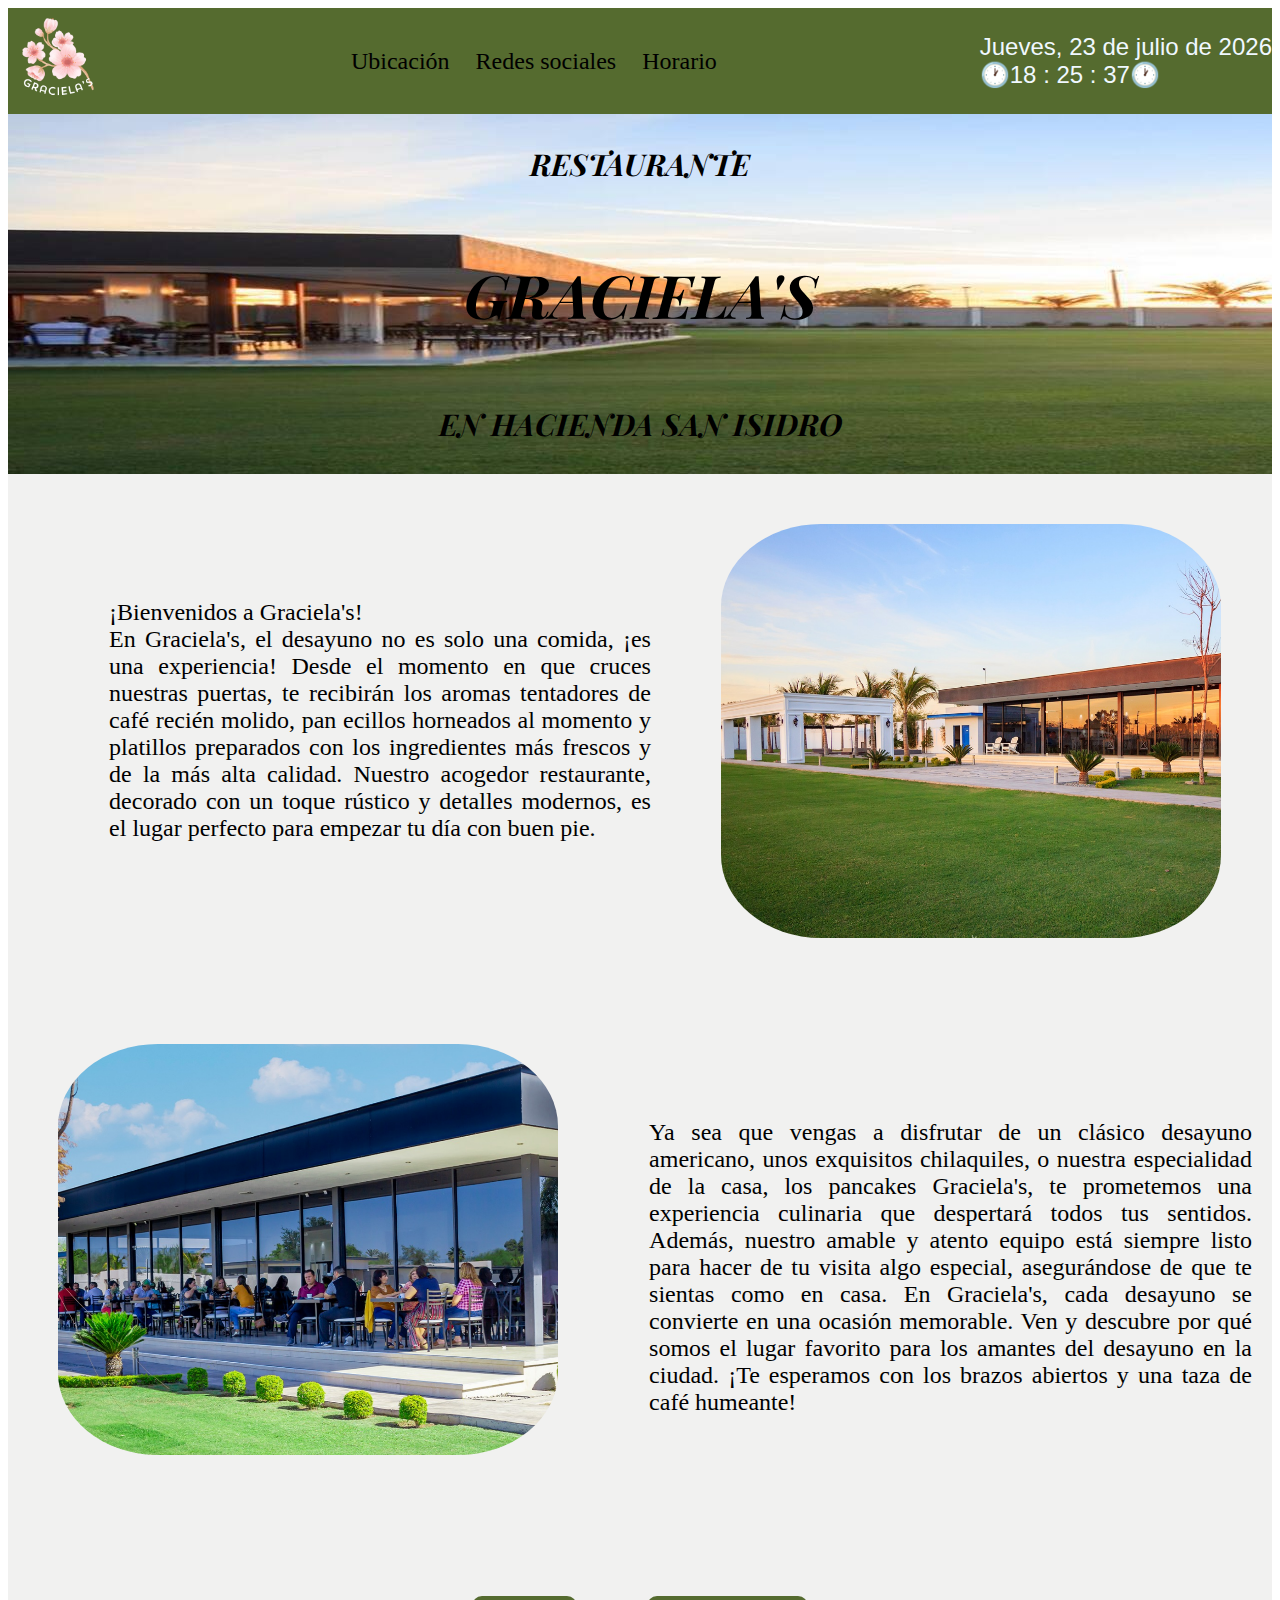
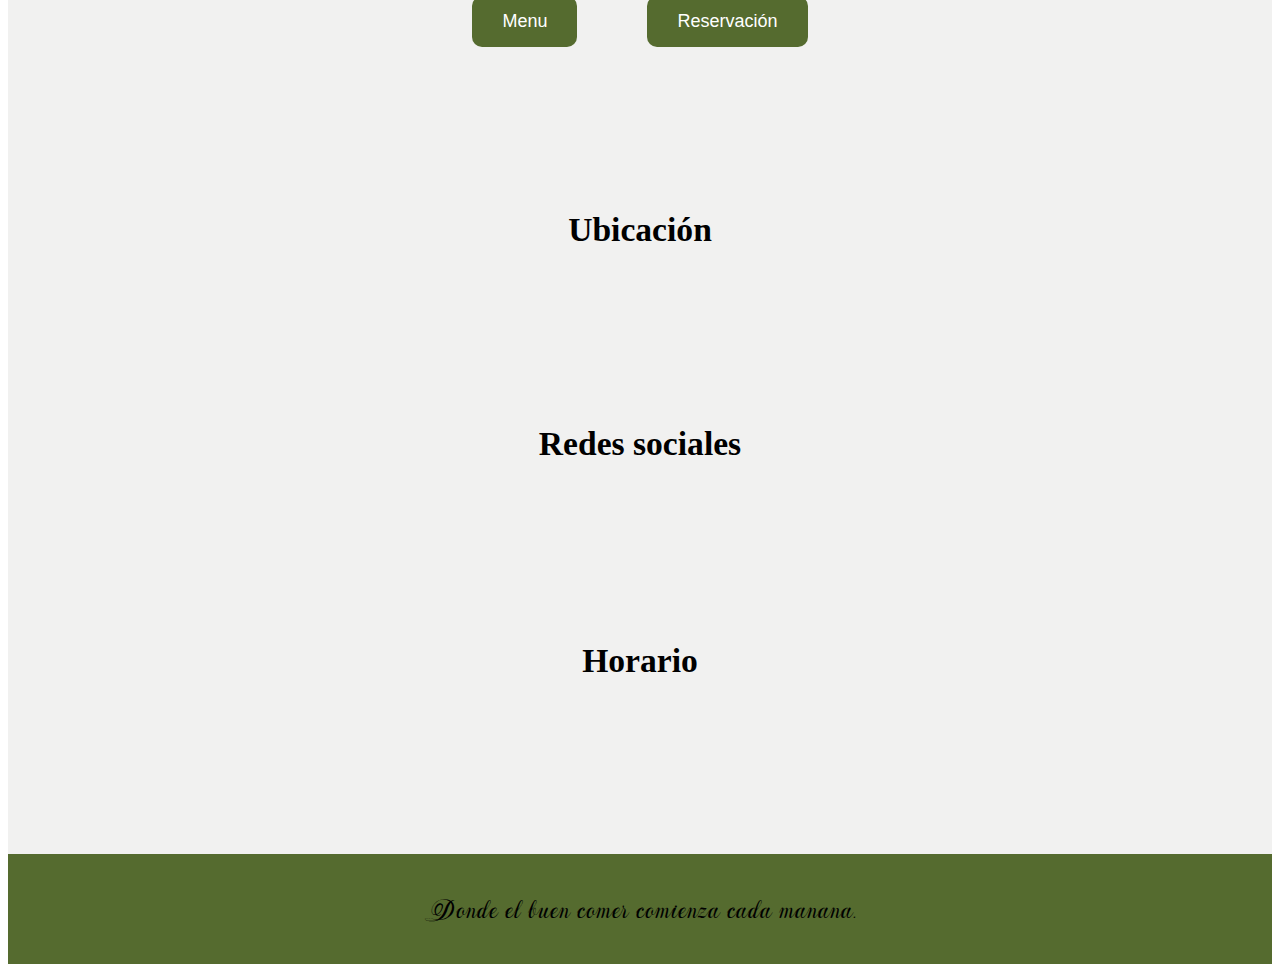
<file: index.html>
<!DOCTYPE html>
<html>
<head>
	<meta charset="utf-8">
	<meta name="viewport" content="width=device-width, initial-scale=1">
	<title>Pagina principal</title>
    <script src="principal.js"></script>
    <link rel="stylesheet" href="principal.css">
    <link rel="icon" href="logoG.png">
</head>
<body>
        
    <div class="parent">
        <header>
            
            <div class="logo">
                <a href="principal.html"><img src="logoG.png" width="80px"></a>
            </div>
            <div class="links">  
            <nav class="nav">
                <a href="#1">Ubicación</a>
            
                <a href="#2">Redes sociales</a>
                
                <a href="#3">Horario</a>
            </nav>
        </div>
           
            <div class="div11" id="reloj"></div> 
            <script>
                fechaTR();
                setInterval(fechaTR, 1000);
            </script>
        </header>

        <div class="titulo">
           <p>RESTAURANTE</p>
            <h1>GRACIELA'S</h1>
            <p>EN HACIENDA SAN ISIDRO</p>
        </div>

        <div class="bienvenida">
            <div class="text">
                <p>
                    ¡Bienvenidos a Graciela's!<br>
                    En Graciela's, el desayuno no es solo una comida, ¡es una experiencia! Desde el momento en que cruces nuestras puertas, te recibirán
                     los aromas tentadores de café recién molido, pan
                    ecillos horneados al momento y platillos preparados con los ingredientes más frescos y de la más alta calidad. Nuestro acogedor restaurante,
                     decorado con un toque rústico y detalles 
                    modernos, es el lugar perfecto para empezar tu día con buen pie.
                </p>
                
            </div>
            <div class="image">
                <img src="img1.png">

            
            </div>
        </div>

        <div class="extra">
            <div class="text">
                <p>
                    Ya sea que vengas a disfrutar de un clásico desayuno americano, unos exquisitos chilaquiles, o nuestra especialidad de la casa, los pancakes Graciela's, 
                    te prometemos una experiencia culinaria que despertará todos tus sentidos. Además, nuestro amable y atento equipo está siempre listo para hacer de tu visita algo especial, asegurándose de que te sientas como en casa.
                    En Graciela's, cada desayuno se convierte en una ocasión memorable. Ven y descubre por qué somos el lugar favorito para los amantes del desayuno en la ciudad.
                    ¡Te esperamos con los brazos abiertos y una taza de café humeante!
                </p>
            </div>
            <div class="image">
                <img src="img2.png">
            </div>
        </div>


        <div class="divSeleccion">
            <form action="menu.html">
                <button class="seleccion" id="menu">Menu</button>
            </form>
            <form action="rese.html">
                <button id="reservacion" class="seleccion">Reservación</button>
            </form>
        </div>
    </div>
    <div class="contenido">
        <h2  id="1" onclick="mostrarUbi()">Ubicación</h2><br>
        <p id="pUbi">
            
        </p>
        <br><br>
        <h2 id="2" onclick="mostrarRS()">Redes sociales</h2><br>
        <p id="redes">   
        </p>
        <br><br>
        <h2 id="3" onclick="mostrarH()">Horario</h2>
        <p id="horario">
        </p>
    </div>
    <div class="bottom">
        <p>Donde el buen comer comienza cada mañana.</p>
    </div>
</body>
</html>
</file>
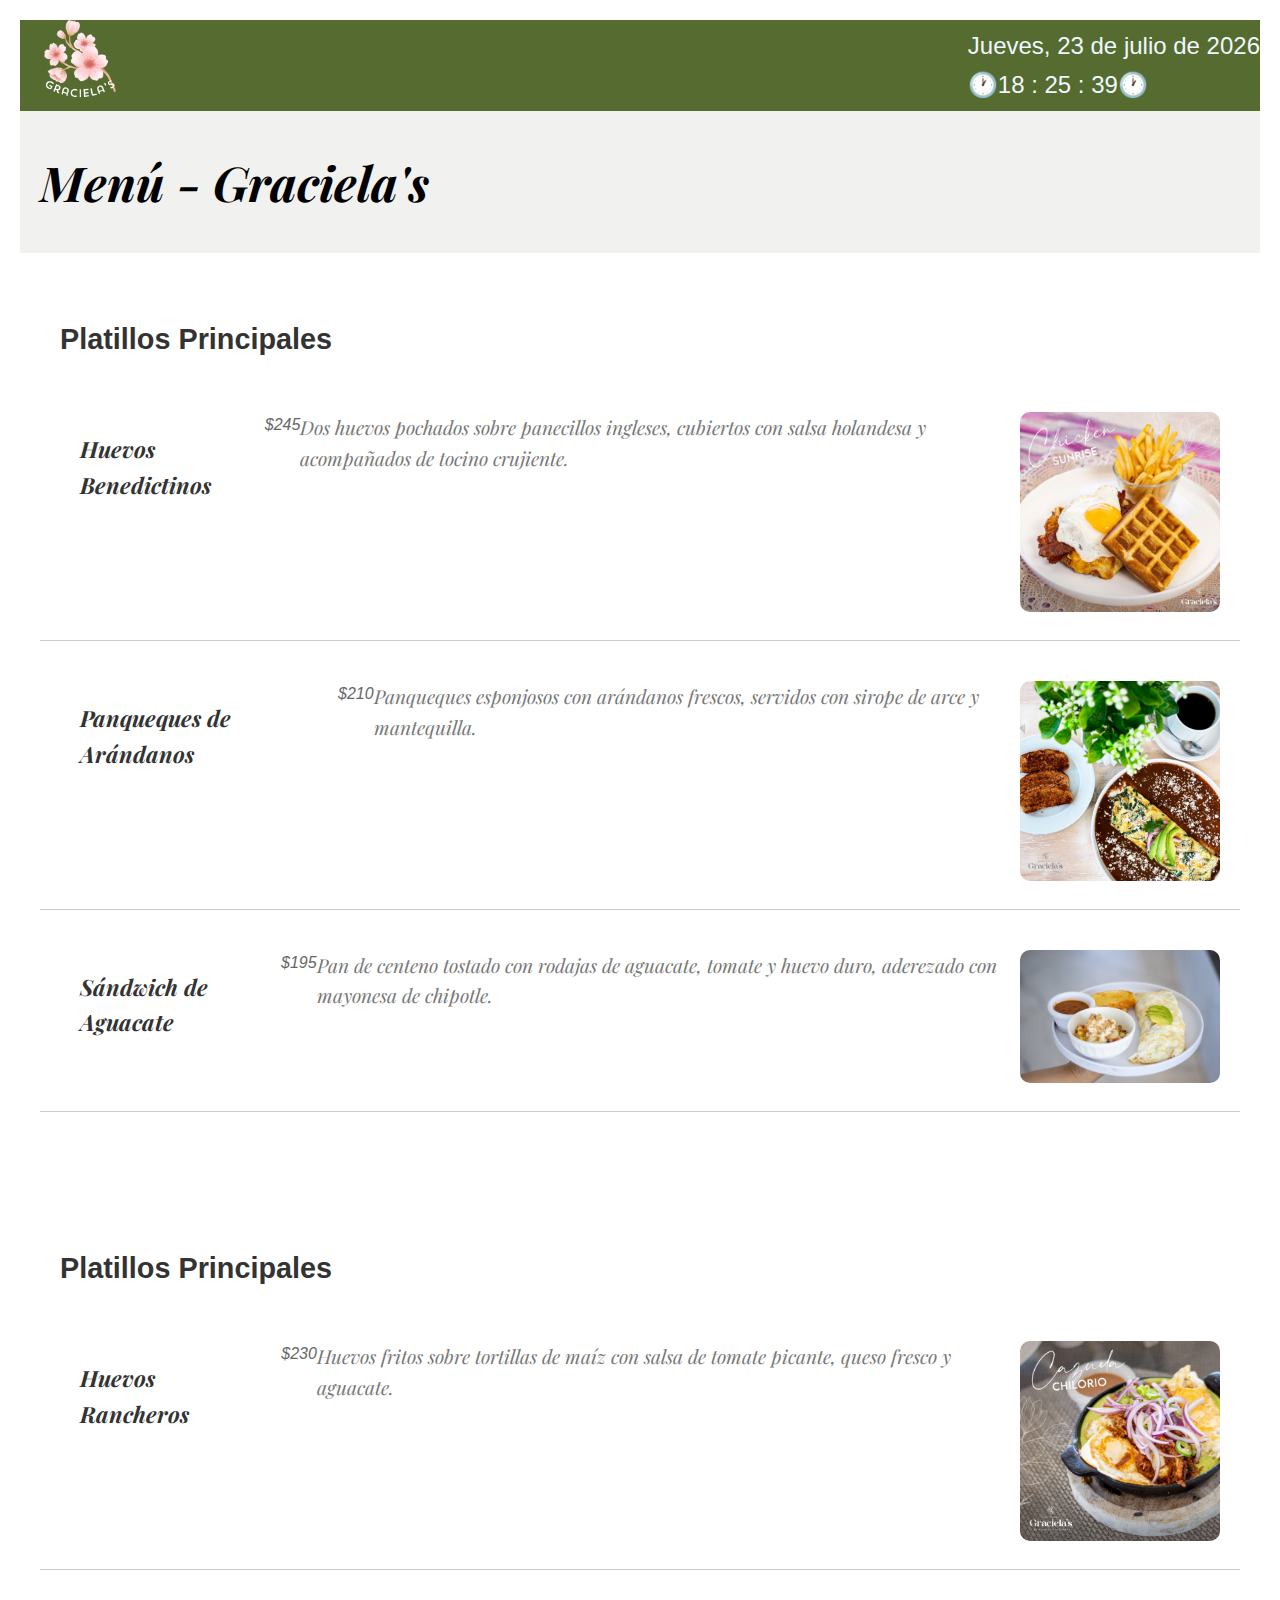
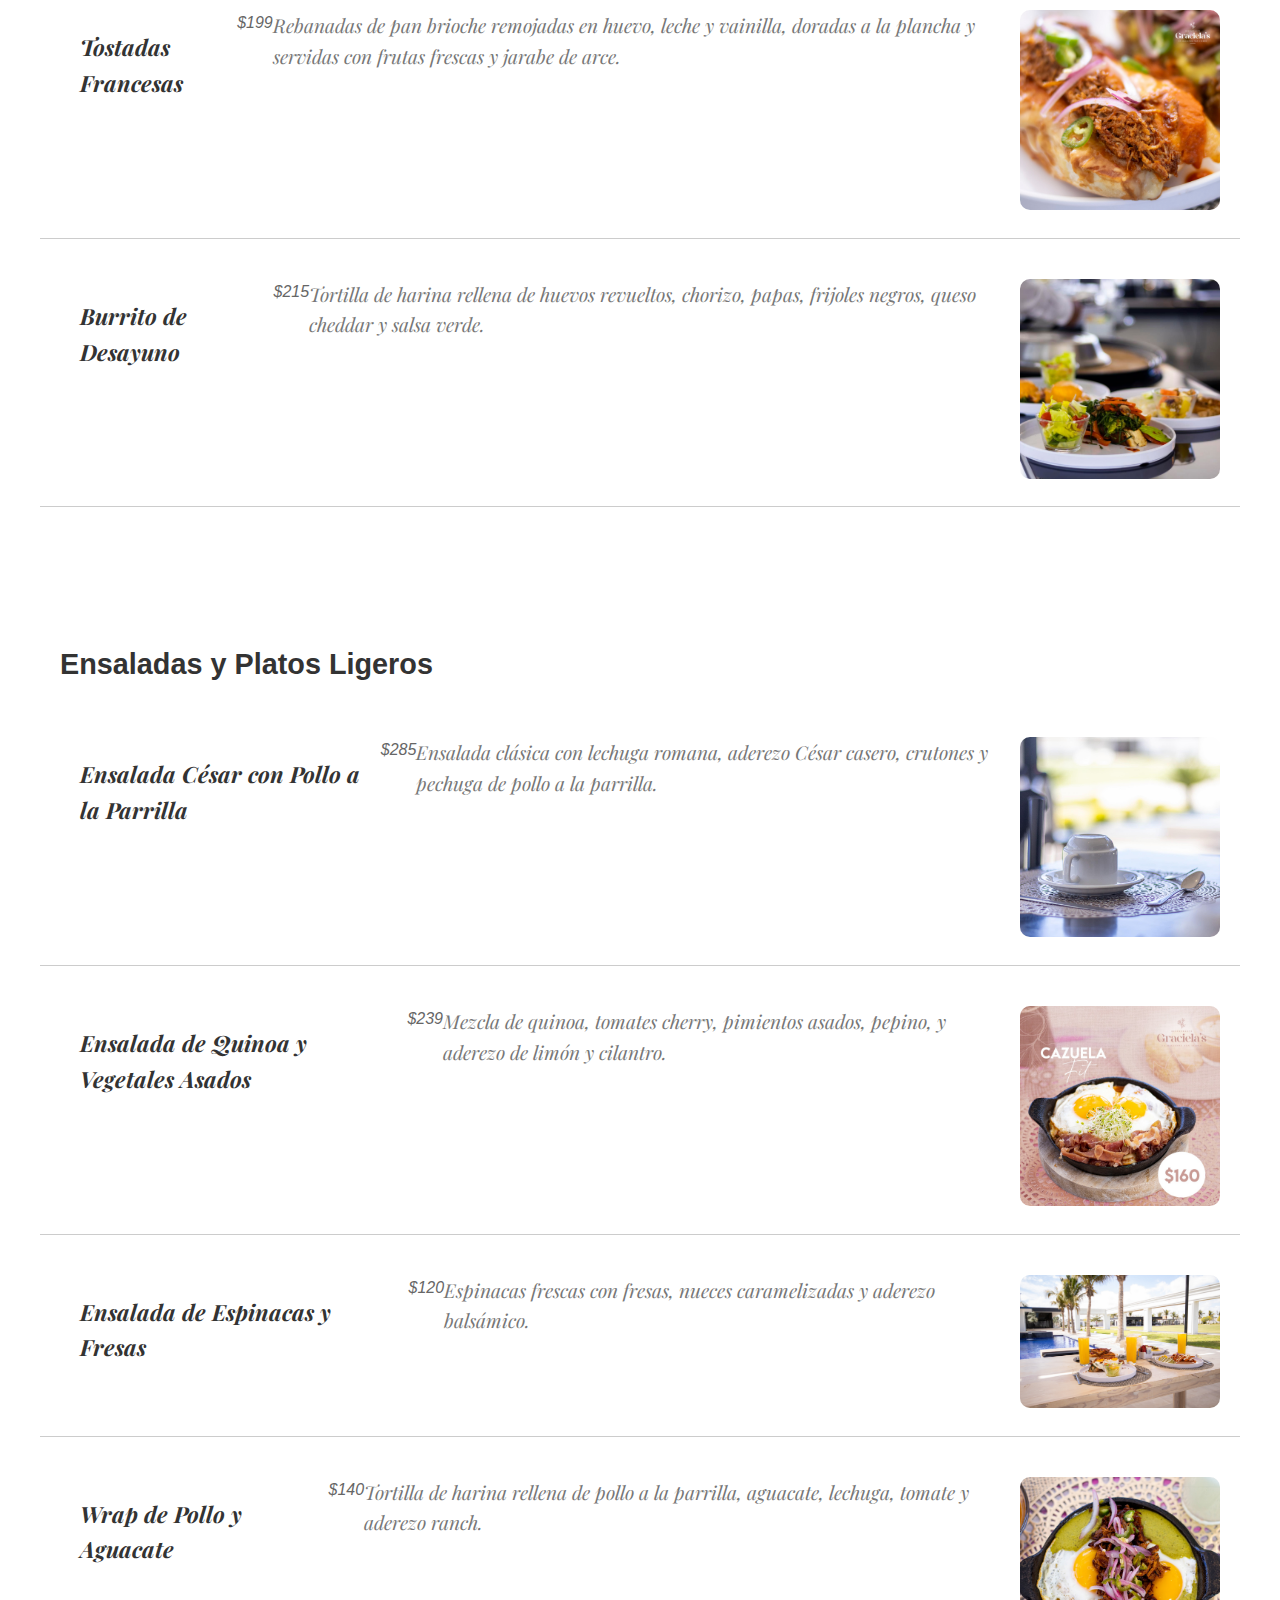
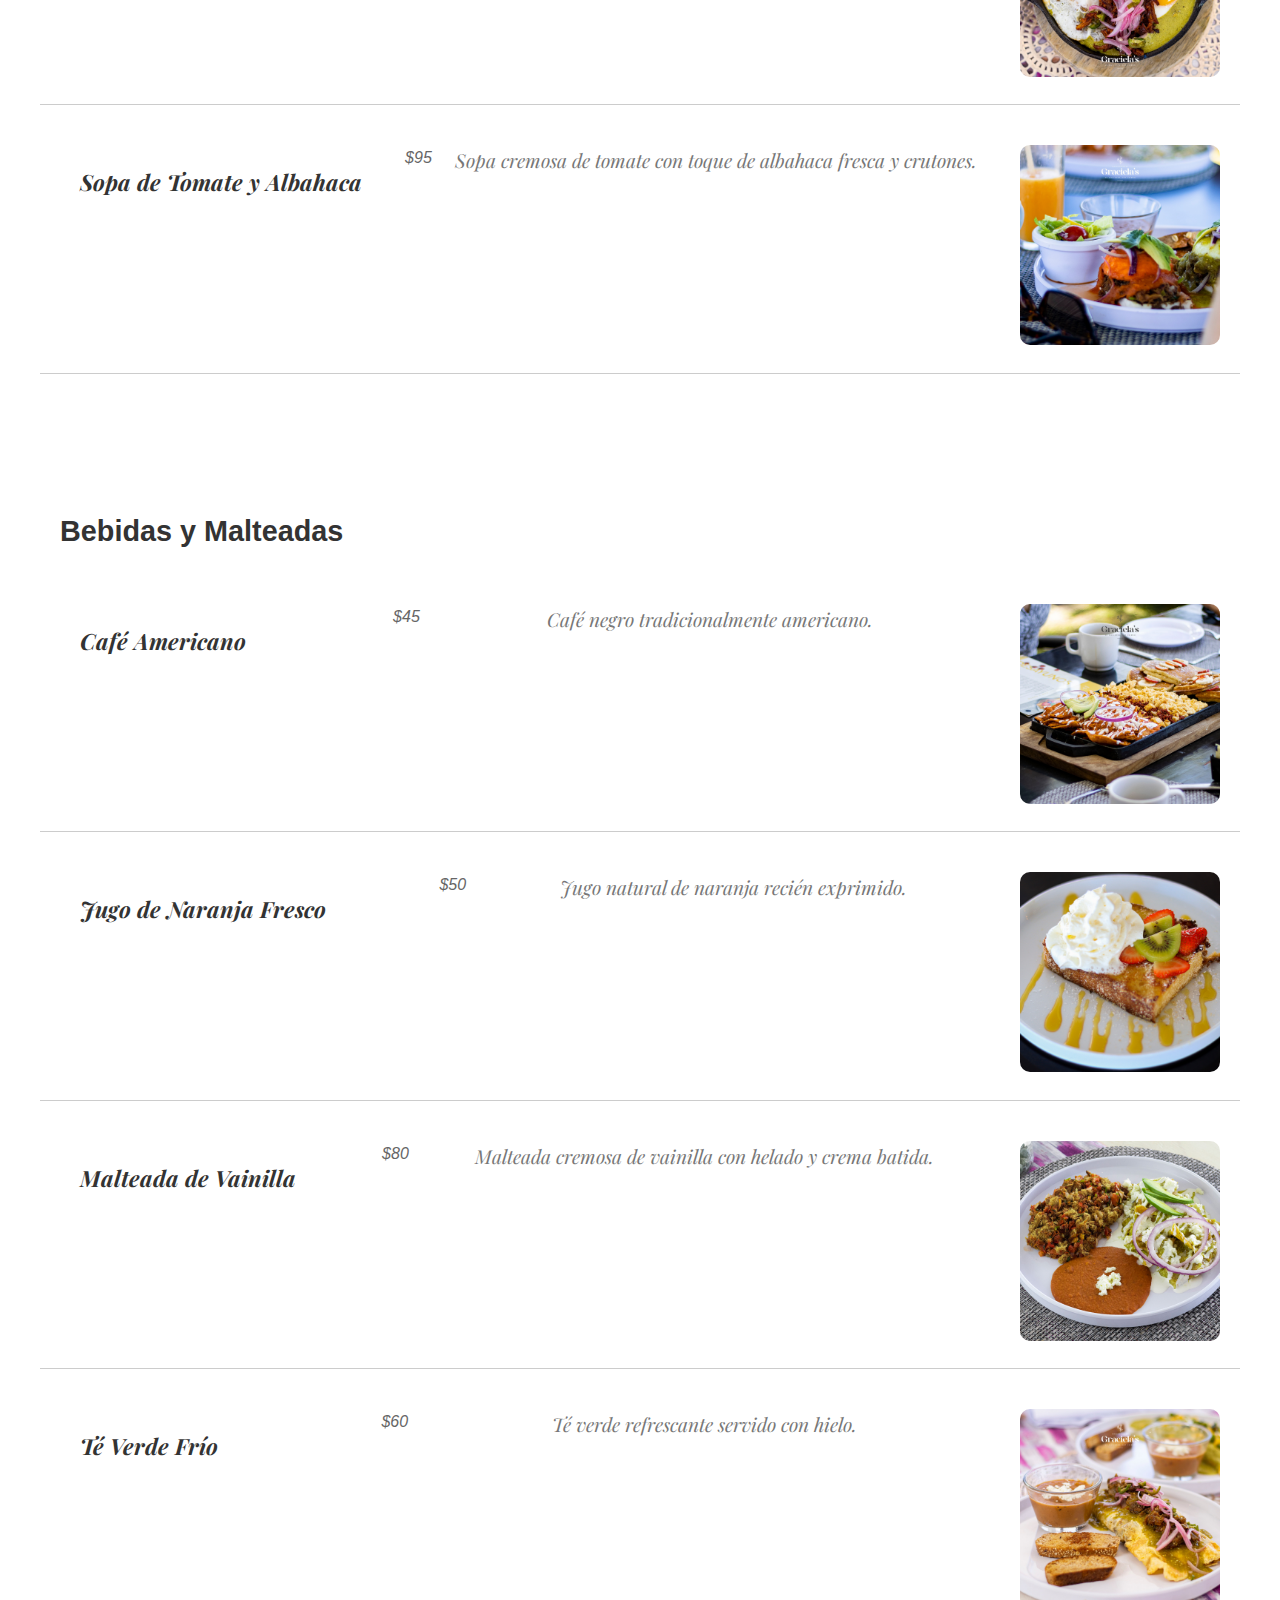
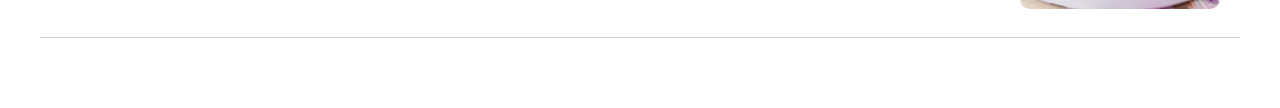
<file: menu.html>
<!DOCTYPE html>
<html lang="es">
<head>
    <meta charset="UTF-8">
    <meta name="viewport" content="width=device-width, initial-scale=1.0">
    <link rel="stylesheet" href="menu.css">
    <script src="menu.js"></script>
    <link rel="icon" href="logoG.png">
    <title>Menú - Gracielas</title>
    
</head>
<body>
    <div class="parent">
        <header>
            
            <div class="logo">
                <a href="index.html"><img src="logoG.png" width="80px" style="padding-left: 20px;"></a>
            </div>
            <div class="div11" id="reloj"></div> 
            <script style="padding-right: 20px;">
                fechaTR();
                setInterval(fechaTR, 1000);
            </script>
        </header>
        <div class="titulo">
            <h1 style="padding-left: 20px;">Menú - Graciela's</h1>
        </div>
    </div>
    <div class="seccion">
        <h2 class="titulo-seccion">Platillos Principales</h2>
    
        <div class="item-menu">
            <div class="nombre-item">Huevos Benedictinos</div>
            <div class="precio-item">$245</div>
            <div class="descripcion-item">Dos huevos pochados sobre panecillos ingleses, cubiertos con salsa holandesa y acompañados de tocino crujiente.</div>
            <div class="imagen">
                <img src="img4.jpg" alt="Huevos Benedictinos">
            </div>
        </div>
    
        <div class="item-menu">
            <div class="nombre-item">Panqueques de Arándanos</div>
            <div class="precio-item">$210</div>
            <div class="descripcion-item">Panqueques esponjosos con arándanos frescos, servidos con sirope de arce y mantequilla.</div>
            <div class="imagen">
                <img src="img5.jpg" alt="Panqueques de Arándanos">
            </div>
        </div>
    
        <div class="item-menu">
            <div class="nombre-item">Sándwich de Aguacate</div>
            <div class="precio-item">$195</div>
            <div class="descripcion-item">Pan de centeno tostado con rodajas de aguacate, tomate y huevo duro, aderezado con mayonesa de chipotle.</div>
            <div class="imagen">
                <img src="img6.jpg" alt="Sándwich de Aguacate">
            </div>
        </div>
    </div>
    
    <div class="seccion">
        <h2 class="titulo-seccion">Platillos Principales</h2>
    
        <div class="item-menu">
            <div class="nombre-item">Huevos Rancheros</div>
            <div class="precio-item">$230</div>
            <div class="descripcion-item">Huevos fritos sobre tortillas de maíz con salsa de tomate picante, queso fresco y aguacate.</div>
            <div class="imagen">
                <img src="img7.jpg" alt="Huevos Rancheros">
            </div>
        </div>
    
        <div class="item-menu">
            <div class="nombre-item">Tostadas Francesas</div>
            <div class="precio-item">$199</div>
            <div class="descripcion-item">Rebanadas de pan brioche remojadas en huevo, leche y vainilla, doradas a la plancha y servidas con frutas frescas y jarabe de arce.</div>
            <div class="imagen">
                <img src="img8.jpg" alt="Tostadas Francesas">
            </div>
        </div>
    
        <div class="item-menu">
            <div class="nombre-item">Burrito de Desayuno</div>
            <div class="precio-item">$215</div>
            <div class="descripcion-item">Tortilla de harina rellena de huevos revueltos, chorizo, papas, frijoles negros, queso cheddar y salsa verde.</div>
            <div class="imagen">
                <img src="img9.jpg" alt="Burrito de Desayuno">
            </div>
        </div>
    </div>
    
    <div class="seccion">
        <h2 class="titulo-seccion">Ensaladas y Platos Ligeros</h2>
    
        <div class="item-menu">
            <div class="nombre-item">Ensalada César con Pollo a la Parrilla</div>
            <div class="precio-item">$285</div>
            <div class="descripcion-item">Ensalada clásica con lechuga romana, aderezo César casero, crutones y pechuga de pollo a la parrilla.</div>
            <div class="imagen">
                <img src="img10.jpg" alt="Ensalada César con Pollo a la Parrilla">
            </div>
        </div>
    
        <div class="item-menu">
            <div class="nombre-item">Ensalada de Quinoa y Vegetales Asados</div>
            <div class="precio-item">$239</div>
            <div class="descripcion-item">Mezcla de quinoa, tomates cherry, pimientos asados, pepino, y aderezo de limón y cilantro.</div>
            <div class="imagen">
                <img src="img11.jpg" alt="Ensalada de Quinoa y Vegetales Asados">
            </div>
        </div>
    
        <div class="item-menu">
            <div class="nombre-item">Ensalada de Espinacas y Fresas</div>
            <div class="precio-item">$120</div>
            <div class="descripcion-item">Espinacas frescas con fresas, nueces caramelizadas y aderezo balsámico.</div>
            <div class="imagen">
                <img src="img12.jpg" alt="Ensalada de Espinacas y Fresas">
            </div>
        </div>
    
        <div class="item-menu">
            <div class="nombre-item">Wrap de Pollo y Aguacate</div>
            <div class="precio-item">$140</div>
            <div class="descripcion-item">Tortilla de harina rellena de pollo a la parrilla, aguacate, lechuga, tomate y aderezo ranch.</div>
            <div class="imagen">
                <img src="img13.jpg" alt="Wrap de Pollo y Aguacate">
            </div>
        </div>
    
        <div class="item-menu">
            <div class="nombre-item">Sopa de Tomate y Albahaca</div>
            <div class="precio-item">$95</div>
            <div class="descripcion-item">Sopa cremosa de tomate con toque de albahaca fresca y crutones.</div>
            <div class="imagen">
                <img src="img14.jpg" alt="Sopa de Tomate y Albahaca">
            </div>
        </div>
    </div>
    
    <div class="seccion">
        <h2 class="titulo-seccion">Bebidas y Malteadas</h2>
    
        <div class="item-menu">
            <div class="nombre-item">Café Americano</div>
            <div class="precio-item">$45</div>
            <div class="descripcion-item">Café negro tradicionalmente americano.</div>
            <div class="imagen">
                <img src="img15.jpg" alt="Café Americano">
            </div>
        </div>
    
        <div class="item-menu">
            <div class="nombre-item">Jugo de Naranja Fresco</div>
            <div class="precio-item">$50</div>
            <div class="descripcion-item">Jugo natural de naranja recién exprimido.</div>
            <div class="imagen">
                <img src="img16.jpg" alt="Jugo de Naranja Fresco">
            </div>
        </div>
    
        <div class="item-menu">
            <div class="nombre-item">Malteada de Vainilla</div>
            <div class="precio-item">$80</div>
            <div class="descripcion-item">Malteada cremosa de vainilla con helado y crema batida.</div>
            <div class="imagen">
                <img src="img17.jpg" alt="Malteada de Vainilla">
            </div>
        </div>
    
        <div class="item-menu">
            <div class="nombre-item">Té Verde Frío</div>
            <div class="precio-item">$60</div>
            <div class="descripcion-item">Té verde refrescante servido con hielo.</div>
            <div class="imagen">
                <img src="img18.jpg" alt="Té Verde Frío">
            </div>
        </div>
    </div>
    
    

</body>
</html>
</file>
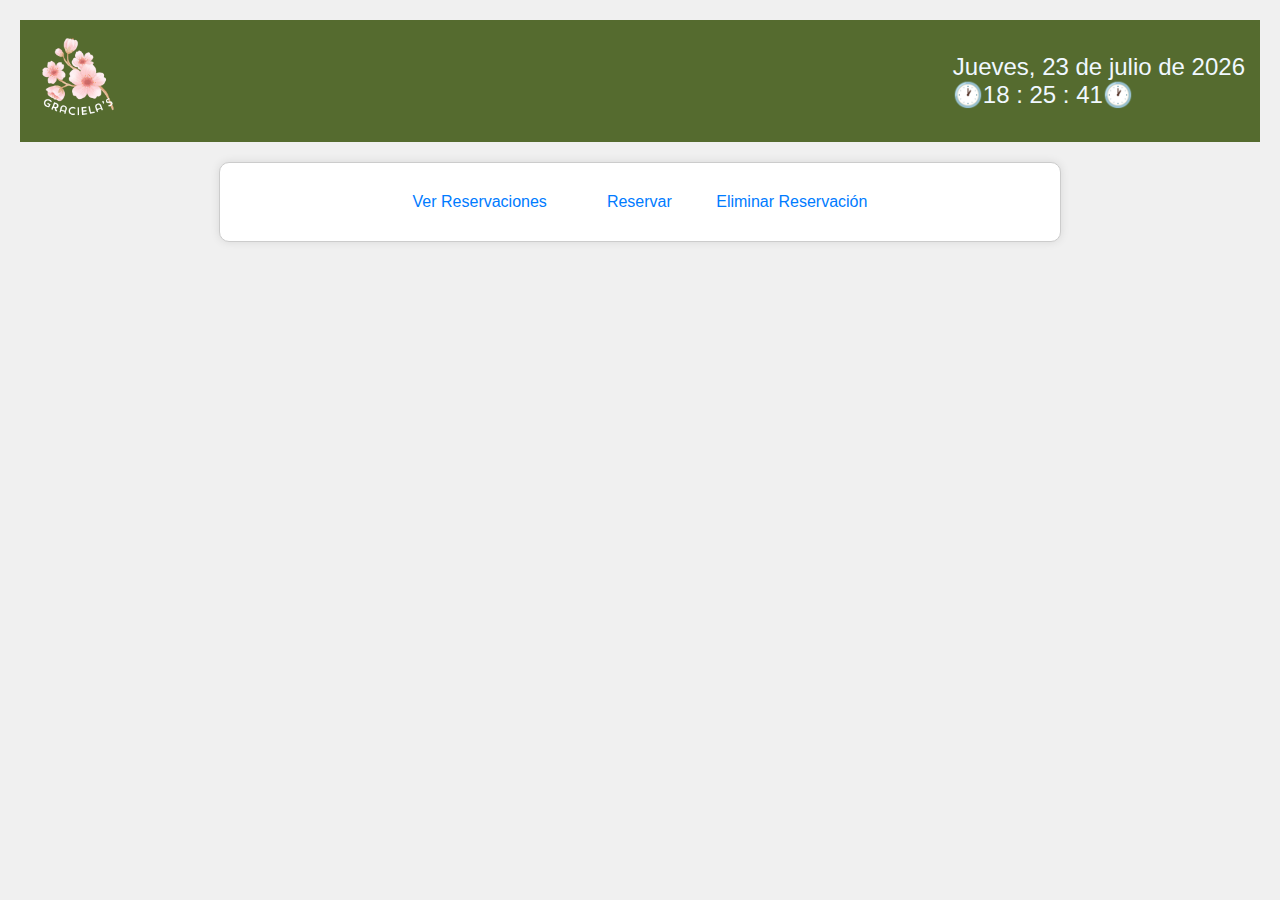
<file: rese.html>
<!DOCTYPE html>
<html lang="es">
<head>
    <meta charset="UTF-8">
    <meta name="viewport" content="width=device-width, initial-scale=1.0">
    <title>Reservación</title>
    <link rel="stylesheet" href="reservacion.css">
    <script src="reservacion.js"></script>
    <link rel="icon" href="logoG.png">
</head>
<body>
    <div class="parent">
        <header>
            <div class="logo">
                <a href="index.html"><img src="logoG.png" width="80px"></a>
            </div>
            <div class="div11" id="reloj"></div> 
                <script>
                    fechaTR();
                    setInterval(fechaTR, 1000);
                </script>
        </header>
    </div>
    
    <div class="container">
        <div class="dropdown">
            <form action="verRese.php" method="get">
                <button type="submit" class="button">Ver Reservaciones</button>
            </form>
        </div>
        <div class="dropdown">
            <button class="button" onclick="mostrarFormularioCrear()">Reservar</button>
            <button class="button" onclick="mostrarFormularioEliminar();">Eliminar Reservación</button>
        </div>
    </div>

    <div class="form-container" id="reservation-form">
        <h1 id="title">Reservación de Mesa</h1>
        <form action="crearRese.php" method="post" id="reservation-form">
            <label for="nombre">Nombre:</label>
            <input type="text" id="nombre" name="nombre" placeholder="Nombre completo" required><br><br>
            
            <label for="telefono">Teléfono:</label>
            <input type="tel" id="telefono" name="telefono" placeholder="10 dígitos" pattern="[0-9]{10}" required><br><br>
            
            <label for="fecha">Fecha:</label>
            <input type="date" id="fecha" name="fecha" required><br><br>
            
            <label for="hora">Hora:</label>
            <input type="time" id="hora" name="hora" required><br><br>
            
            <label for="personas">Número de Personas:</label>
            <input type="number" id="personas" name="personas" min="1" max="10" required placeholder="Máximo 10"><br><br>
            
            <label for="comentarios">Comentarios:</label><br>
            <textarea id="comentarios" name="comentarios" rows="4" cols="50"></textarea><br><br>
            
            <input type="submit" value="Enviar Reservación">
        </form>
    </div>

    <!-- Formulario para eliminar reservación -->
    <div class="eliminar-reservacion" id="eliminar-reservacion-form" style="display: none;">
        <h2>Eliminar Reservación</h2>
        <form action="eliminarRese.php" method="post">
            <label for="nombre_cliente">Nombre del Cliente:</label>
            <input type="text" id="nombre" name="nombre" placeholder="Nombre completo" required><br><br>
            
            <label for="fecha_reservacion">Fecha de la Reservación:</label>
            <input type="date" id="fecha" name="fecha" required><br><br>
            
            <input type="submit" value="Eliminar Reservación">
        </form>
    </div>
</body>
</html>
</file>
<file: principal.css>
@font-face {
    font-family: title;
    src: url(WidieGusti-eZRMB.otf);
}
@font-face {
    font-family: font1;
    src: url(PlayfairDisplay-Italic-VariableFont_wght.ttf);
}
.parent 
{
   display: flex;
   flex-direction: column;
    background-color: #f1f1f0;
    font-size: x-large;
}
.div11{
 color: aliceblue;
 font-family: "Segoe UI", Tahoma, Geneva, Verdana, sans-serif; /* Tipo de letra */
 
}
.bottom{
    background-color: #556B2F;
    padding: 10px;
    text-align: center;
    font-size: 200%;
    font-family: title;
}
header{   
    
    background-color: #556B2F;
    display: flex;
    flex-direction: row;
    justify-content: space-between;
    align-items: center;
}
.titulo { 
        background-image: url(baner.jpg);
        display: flex;
        flex-direction: column;
        justify-content: center;
        align-items: center;
        font-family: font1;
        color: black;
}
.titulo p{
    font-size: 30px;
    font-weight: bold;
}
.titulo h1{
    font-size: 60px;
}
.bienvenida{
    display: flex;
    align-items: flex-start;
}
.text {
    flex: 1;
    text-align: justify;
    padding-right: 20px;
    margin-left: 8%;
    margin-top: 8%;
}
.image {
    max-width: 500px; /* Ajusta el tamaño según sea necesario */
    margin-right: 8%;
}
.image img {
    width: 100%; /* Asegura que la imagen no exceda el ancho máximo del contenedor */
    height: auto; /* Mantiene la proporción de la imagen */
    border-radius: 20%;
}

img{
    margin: 10%;
    border-color: #000;
    border: 100x;
}
/* Estilo para el contenedor de texto extra */
.extra {
    display: flex;
    justify-content: space-between;
    align-items: center;
    margin-bottom: 30px; /* Espacio entre bloques */
}

/* Estilo para el bloque de texto en los textos extras */
.extra .text {
    flex: 1; /* Que ocupe el espacio restante */
    text-align: justify;
    padding-left: 20px; /* Espacio a la izquierda del texto */
    margin-bottom: auto;
}

/* Estilo para el bloque de imagen en los textos extras */
.extra .image {
    width: 500px; /* Ancho fijo para la imagen */
    margin-right: 20px; /* Espacio a la derecha de la imagen */
    order: -1; /* Cambia el orden para que la imagen aparezca antes del texto */
}

/* Estilo para la imagen dentro de los textos extras */
.extra .image img {
    width: 100%; /* Asegura que la imagen ocupe todo el espacio del contenedor */
    height: auto; /* Mantiene la proporción de la imagen */
    border-radius: 20%; /* Borde redondeado */
}

a{
    margin-right: 20px;
    
  
}
.divSeleccion
{ 
    display: flex;
    justify-content: center; /* Centra los botones horizontalmente */
    margin-top: 20px;
}
.seleccion{
    background-color: #556B2F; /* Color de fondo */
    color: white; /* Color del texto */
    border: none; /* Sin borde */
    padding: 15px 30px; /* Aumenta el tamaño del botón */
    text-align: center; /* Alineación del texto */
    text-decoration: none; /* Sin decoración de texto */
    display: inline-block; /* Como elemento en línea */
    font-size: 18px; /* Tamaño de fuente */
    margin: 35px; /* Márgenes */
    cursor: pointer; /* Cursor */
    border-radius: 10px; /* Borde redondeado menos pronunciado */
    transition: all 0.3s ease; /* Transición suave */
}
.contenido{
    display: flex;
    flex-direction: column;
    background-color: #f1f1f0;
    font-family: 'fuente2';
    font-size: large;
    align-items: center;
    justify-content: center;
    padding : 8%;
    font-size: 140%;
}

a{
    text-decoration: none;
    color: black;
}
a:hover{
    text-shadow: 0 0 10px rgba(255, 255, 255, 0.8); /* Ajusta el tamaño y el color del resplandor */
}
h2:hover{
    scale: 1.2;
    cursor: pointer;
    font-weight: bold;
}
.seleccion:hover{
scale: 1.5;
font-weight: bold;
cursor: pointer;
box-shadow: 0px 0px 10px rgba(0, 0, 0, 0.1); /* Sombra suave al pasar el cursor */
}
#pUbi {
    margin-top: 20px; /* Espacio superior */
    text-align: center; /* Centrar contenido */
    width: 100%; /* Ancho completo del contenedor */
}
.links a{
    color: #000;
}
</file>
<file: menu.css>
@font-face {
    font-family: title;
    src: url(WidieGusti-eZRMB.otf);
}
@font-face {
    font-family: font1;
    src: url(PlayfairDisplay-Italic-VariableFont_wght.ttf);
}
.parent 
{
   display: flex;
   flex-direction: column;
    background-color: #f1f1f0;
    font-size: x-large;
}.div11{
    color: aliceblue;
    font-family: "Segoe UI", Tahoma, Geneva, Verdana, sans-serif; /* Tipo de letra */
   }
   header{   
    
    background-color: #556B2F;
    display: flex;
    flex-direction: row;
    justify-content: space-between;
    align-items: center;
}
.titulo{
    font-family: font1;
}

a{
    text-decoration: none;
    color: aliceblue;
}
body {
    font-family: Arial, sans-serif;
    line-height: 1.6;
    margin: 20px;
    padding: 0;
}

.seccion {
    margin-bottom: 30px;
    padding: 20px 20px;
}

.titulo-seccion {
    font-size: 1.8em;
    font-weight: bold;
    color: #333;
    margin-bottom: 10px;
    padding: 20px 20px;
}

.item-menu {
    margin-bottom: 20px;
    border-bottom: 1px solid #ccc;
    padding-bottom: 10px;
    display: flex;
    flex-direction: row; /* Alineación horizontal */
    justify-content: space-between; /* Espacio entre texto e imagen */
    align-items: flex-start; /* Alinear elementos al inicio */
    padding: 20px 20px;
}

.nombre-item {
    font-size: 1.4em;
    font-weight: bold;
    color: #333;
    margin-bottom: 5px;
    padding: 20px 20px;
    font-family: font1;
}

.precio-item {
    font-style: italic;
    color: #666;
    margin-bottom: 5px;
}

.descripcion-item {
    color: #777;
    font-family: font1;
    font-size: 120%;
}

/* Estilo para imágenes */
.imagen {
    max-width: 200px; /* Ajusta el tamaño máximo de la imagen */
    margin-left: 20px; /* Espacio entre texto e imagen */
}

.imagen img {
    width: 100%; /* Asegura que la imagen no exceda el ancho máximo del contenedor */
    height: auto; /* Mantiene la proporción de la imagen */
    border-radius: 10px; /* Borde redondeado para la imagen */
}
</file>
<file: reservacion.css>
header{   
    
    background-color: #556B2F;
    display: flex;
    flex-direction: row;
    justify-content: space-between;
    align-items: center;
}
.logo{
    margin: 18px;
}
.div11{
    color: aliceblue;
    font-family: "Segoe UI", Tahoma, Geneva, Verdana, sans-serif; /* Tipo de letra */
    margin-right: 15px;
   }
.parent 
{
   display: flex;
   flex-direction: column;
    background-color: #f1f1f0;
    font-size: x-large;
}
/* Estilos para el contenido principal */
.main-content {
    margin-top: 80px; /* Ajusta la separación entre el header y el contenido principal */
    display: flex;
    justify-content: center;
    align-items: center;
}

.form-container {
    width: 50%;
    padding: 20px;
    border: 1px solid #ccc;
    border-radius: 10px;
    box-shadow: 0 0 10px rgba(0,0,0,0.1);
    background-color: #fff;
}

form {
    text-align: center;
}

label {
    display: block;
    margin-bottom: 10px;
    font-weight: bold;
}

input[type="text"],
input[type="tel"],
input[type="date"],
input[type="time"],
input[type="number"],
textarea {
    width: calc(100% - 20px); /* Ajusta el ancho con el espacio para el borde */
    padding: 10px;
    margin-bottom: 20px;
    border: 1px solid #ccc;
    border-radius: 5px;
    box-sizing: border-box;
    font-size: 16px;
}

input[type="submit"] {
    width: 100%;
    padding: 15px;
    border: none;
    border-radius: 5px;
    background-color: #007bff;
    color: #fff;
    cursor: pointer;
    transition: background-color 0.3s, color 0.3s;
}

input[type="submit"]:hover {
    background-color: #0056b3;
}
body {
    font-family: Arial, sans-serif;
    background-color: #f0f0f0;
    margin: 20px; /* Margen general alrededor de la página */
}

.container {
    display: flex;
    justify-content: center; /* Centra los elementos horizontalmente */
    align-items: center;
    margin: 20px auto; /* Centra el contenedor y ajusta los márgenes */
    max-width: 800px; /* Ancho máximo del contenedor */
    padding: 20px;
    background-color: #fff;
    border: 1px solid #ccc;
    border-radius: 10px;
    box-shadow: 0 0 10px rgba(0,0,0,0.1);
}


.dropdown {
    margin-right: 20px; /* Margen entre los menús desplegables */
}

.form-container {
    width: 100%; /* Ancho completo del formulario */
    margin-top: 30px; /* Espacio arriba del formulario */
    display: none; /* Oculta el formulario por defecto */
}

form {
    text-align: center;
}

label {
    display: block;
    margin-bottom: 10px;
    font-weight: bold;
}

input[type="text"],
input[type="tel"],
input[type="date"],
input[type="time"],
input[type="number"],
textarea,
select {
    width: 100%;
    padding: 10px;
    margin-bottom: 20px;
    border: 1px solid #ccc;
    border-radius: 5px;
    box-sizing: border-box;
    font-size: 16px;
}

input[type="submit"] {
    width: 100%;
    padding: 15px;
    border: none;
    border-radius: 5px;
    background-color: #007bff;
    color: #fff;
    cursor: pointer;
    transition: background-color 0.3s, color 0.3s;
}

input[type="submit"]:hover {
    background-color: #0056b3;
}
/* Estilo para el hipervínculo de "Ver Reservaciones" 
.container {
    display: flex;
    justify-content: center;
    align-items: center;
    margin-bottom: 20px; /* Espacio entre los elementos */

.dropdown {
    margin: 0 10px; /* Espacio entre los dropdowns */
}

.dropdown select {
    width: 200px; /* Ajusta el ancho según sea necesario */
    padding: 10px;
    font-size: 16px;
    border: 1px solid #ccc;
    border-radius: 5px;
    background-color: #fff;
    cursor: pointer;
    transition: border-color 0.3s;
}

.dropdown select:hover {
    border-color: #007bff;
}

.button {
    display: inline-block;
    padding: 10px 20px; /* Ajusta el padding según sea necesario */
    font-size: 16px;
    border: none;
    border-radius: 20px; /* Hace que el botón sea redondeado */
    background-color: #fff;
    color: #007bff;
    cursor: pointer;
    transition: background-color 0.3s, color 0.3s;
}

.button:hover {
    background-color: #007bff;
    color: #fff;
}

/* Estilo para el select de "Crear Reservación" */
.dropdown select {
    padding: 10px;
    font-size: 16px;
    border: 1px solid #ccc;
    border-radius: 5px;
    background-color: #fff;
    cursor: pointer;
    transition: border-color 0.3s;
}

.dropdown select:hover {
    border-color: #007bff;
}
</file>
